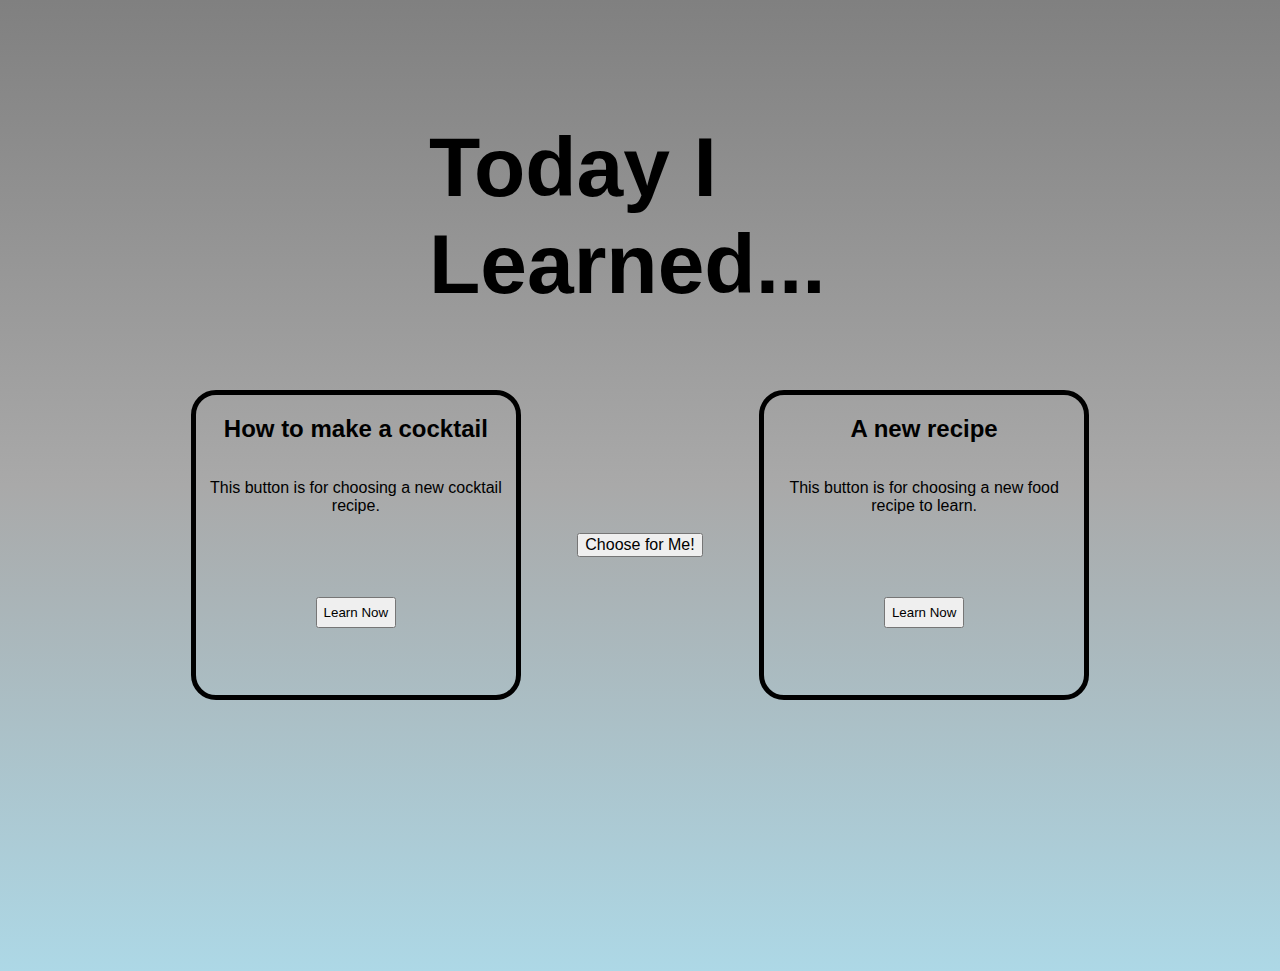
<file: index.html>
<!DOCTYPE html>
<html lang="en">

  <head>
    <meta charset="UTF-8" />
    <meta http-equiv="X-UA-Compatible" content="IE=edge" />
    <meta name="viewport" content="width=device-width, initial-scale=1.0" />
    <link rel="preconnect" href="https://fonts.googleapis.com" />
    <link rel="preconnect" href="https://fonts.gstatic.com" crossorigin />
    <link rel="stylesheet" href="assets/Style/style.css" />
    <title>Skills</title>
  </head>
  <body>
    <header class="page-top">
      <h1 id="page-title">Today I Learned...</h1>
      <nav id="home-nav">
        <div id="date and time section"></div>
      </nav>
    </header>

    <main id="container">
      <section id="cocktail-card">
        <div id="cocktail-img">
          <h2 id="cocktail-title">How to make a cocktail</h2>
        </div>
        <p>This button is for choosing a new cocktail recipe.</p>
        <button id="cocktail-btn" class="learnNow">Learn Now</button>
      </section>


      <section id="random">
        <button id="random-btn">Choose for Me!</button>
      </section>

      <section id="recipe-card">
        <div id="recipe-img">
          <h2 id="recipe-title">A new recipe</h2>
        </div>
        <p>This button is for choosing a new food recipe to learn.</p>
        <button id="recipe-btn" class="learnNow">Learn Now</button>
      </section>
    </main>

    <script src="assets/Javascript/script.js"></script>
  </body>
</html>
</file>
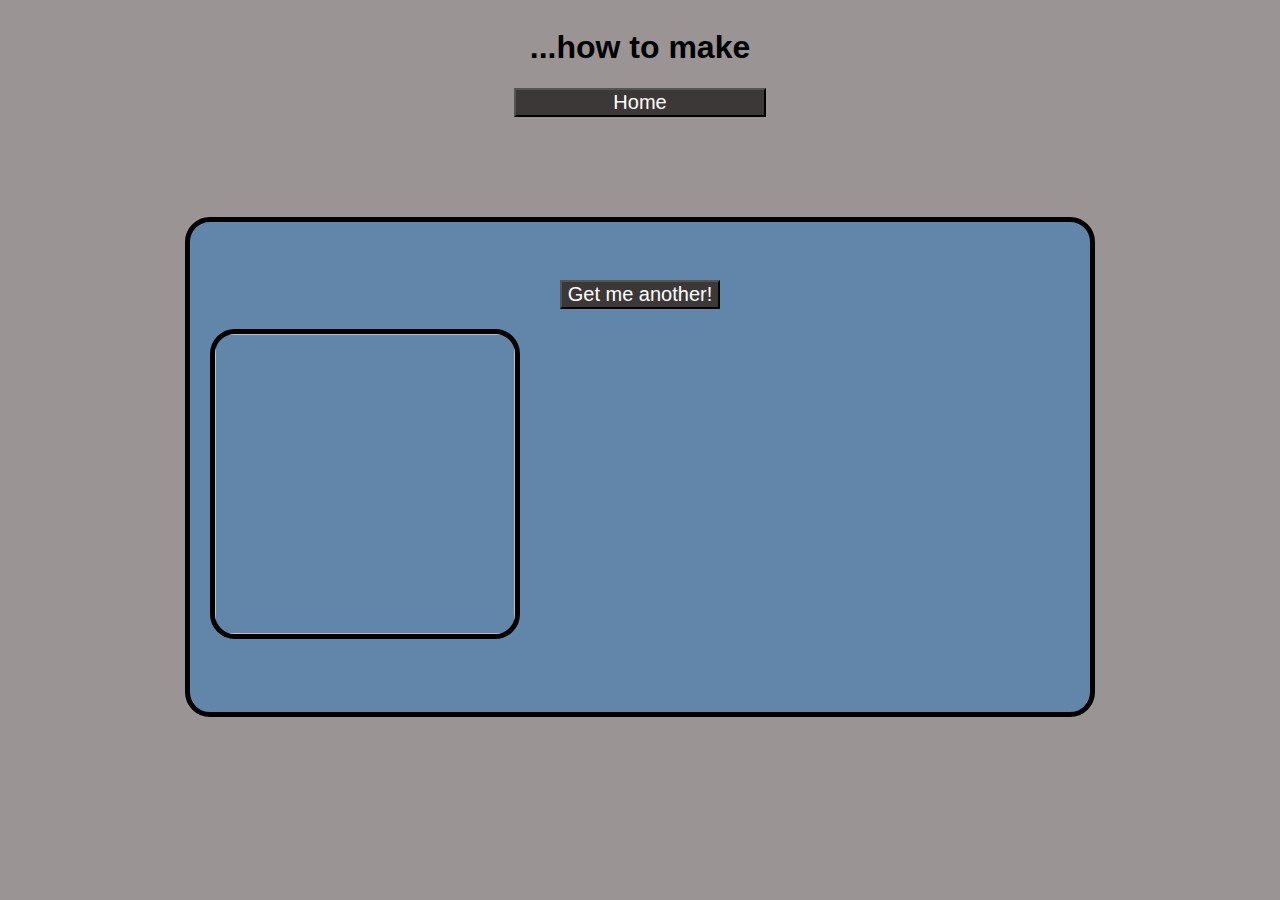
<file: cocktail-page/index-cocktail.html>
<!DOCTYPE html>
<html lang="en">

<head>
    <meta charset="UTF-8">
    <meta http-equiv="X-UA-Compatible" content="IE=edge">
    <meta name="viewport" content="width=device-width, initial-scale=1.0">
    <link rel="stylesheet" href="./style-cocktail.css">
    <title>Skills-Cocktail</title>
</head>

<body onload="getAPI(event)">
    <header class="page-top">
        <h1 id="page-title">...how to make</h1>
        <button id="home-button">Home</button>
    </header>

    <main id="container">

        <section id="cocktail-card">
            <div id=cocktail-center>
                <h2 id="cocktail-title"></h2>
                <button id="cocktail-btn">Get me another!</button>
            </div>
            <img id="cocktail-img">

            </div>
            <div id="cocktail-recipe">
                <div id="ingredients">

                </div>
                <div id="instructions">

                </div>

            </div>

        </section>




    </main>

    <script src="cocktail-script.js"></script>
</body>

</html>
</file>
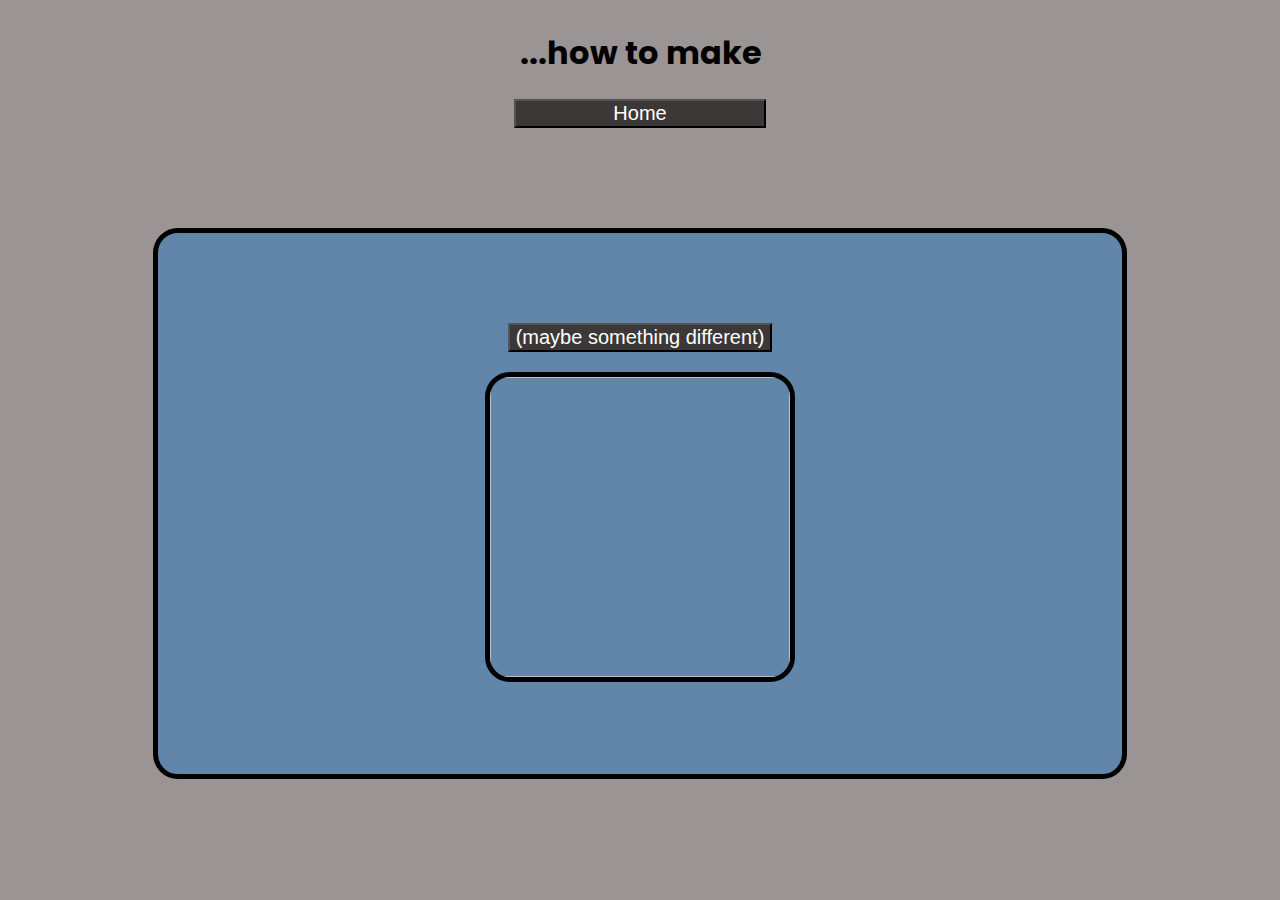
<file: recipe-page/index-food.html>
<!DOCTYPE html>
<html lang="en">
  <head>
    <meta charset="UTF-8" />
    <meta http-equiv="X-UA-Compatible" content="IE=edge" />
    <meta name="viewport" content="width=device-width, initial-scale=1.0" />
    <link rel="preconnect" href="https://fonts.googleapis.com" />
    <link rel="preconnect" href="https://fonts.gstatic.com" crossorigin />
    <link
      href="https://fonts.googleapis.com/css2?family=Poppins:ital,wght@0,300;0,400;1,300&display=swap"
      rel="stylesheet"
    />
    <link rel="stylesheet" href="./style-food.css" />
    <title>Skills-Food</title>
  </head>


  <body>

<body onload="getApi(event)">

    <header class="page-top">

      <h1 id="page-title">...how to make</h1>

      <button id="home-button">Home</button>
    </header>

    <main id="container">

      <section id="food-card">
        <div id="food-center">
          <h2 id="food-title"></h2>
          <button id="food-btn">(maybe something different)</button>
        </div>
        
        <div>
          <img id="food-img" />
        </div>
        
        <div id="food-recipe">
          <div id="ingredients"></div>
          
          <div id="instructions"></div>
          
        </div>
      </section>

    </main>

    <script src="./recipe-script.js"></script>
</body>

</html>
</file>
<file: assets/Style/style.css>
body{
    background-image: linear-gradient(grey, darkgrey, lightblue);
    min-height: 100vh;
  font-family: "Poppins", sans-serif;
}
button:hover {
    background-color: #800020;
    color: gray;
}
header {
    display: flex;
    justify-content: center;
    margin-top: 5%;
    font-size: 42px;
}
#page-title{
    text-align: left;
    margin-left: 33.3%;
    margin-right: 33.3%;
}
#container {
    display: flex;
    flex-direction: row;
    justify-content: space-evenly;
    margin: 0 10%;
}
#cocktail-card {
    border: 1px solid black;
    display: flex;
    flex-direction: column;
    justify-content: space-evenly;
    text-align: center;
    height: 300px;
    width: 300px;
    margin: 20px;
    border-radius: 25px;
    border: 5px solid black;
    padding: 0 1%;
}
#random-btn {
    font-size: 100%;
}
#recipe-card {
    border:1px solid black;
    display: flex;
    flex-direction: column;
    justify-content: space-evenly;
    text-align: center;
    height: 300px;
    width: 300px;
    margin: 20px;
    border-radius: 25px;
    border: 5px solid black;
    padding: 0 1%;
}
#random {
    display:flex;
    align-items: center;
    justify-content: center;
}

.learnNow{
    margin: auto;
    padding: 2%;
}
</file>
<file: cocktail-page/style-cocktail.css>
body {
    background-color: rgb(155, 148, 148);
  font-family: "Poppins", sans-serif;

}

header {
    display: flex;
    flex-direction: column;
    text-align: center;
}

#home-button {
    margin-left: 40%;
    margin-right: 40%;
    background-color: rgb(61, 56, 56);
    font-size: 20px;
    color: white;

}
#home-button:hover {
    background-color: #800020;
}

#container {
    display: flex;
    justify-content: space-evenly;
    margin: auto;
    padding: 100px;   
}

#cocktail-card {
    border: 5px solid black;
    width: 900px; 
    border-radius: 25px;
    background-color: rgb(97, 134, 170);
    padding-bottom: 5%;
}
#cocktail-title {
    font-size: 70px;
    
    
}
#cocktail-btn {
    background-color: rgb(61, 56, 56);
    color: white;
    font-size: 20px;

}
#cocktail-btn:hover {
    background-color: #800020;

}
#cocktail-center {
    text-align: center;
}

#cocktail-img {
    float:left;
    height: 300px;
    width: 300px;
    margin: 20px;
    border-radius: 25px;
    border: 5px solid black;

}
#line {
    color: black;
}
 #cocktail-recipe {
   margin-right: 20px;
   justify-content: space-evenly;

}  

#ingredients {
    padding: 30px;    
}

@media only screen and (max-width: 737px){
    #cocktail-img {
        float:left;
        height: 200px;
        width: 200px;
        margin: 20px;
        border-radius: 25px;
        border: 5px solid black;
    }  
    
}

@media only screen and (max-width: 713px){
    #instructions{
        margin-left: 20px;
        margin-bottom: 10px;     
    }

    
}

@media only screen and (max-width: 620px){
    #cocktail-img {
        float:none;
        height: 200px;
        width: 200px;
        margin: 7% 17% 0% 17%;
        border-radius: 25px;
        border: 5px solid black;
    }  
}
</file>
<file: recipe-page/style-food.css>
/** {
  border: 1px solid black;
}*/
title {
  display: none;
}
header {
  display: flex;
  flex-direction: column;
  text-align: center;
}
#home-button {
  margin-left: 40%;
  margin-right: 40%;

  flex-direction: row;
  background-color: rgb(61, 56, 56);
  font-size: 20px;
  color: white;
}
menu {
  display: flex;
  flex-direction: row;
  justify-content: flex-end;
}
menu ul li {
  align-items: center;
  display: inline-flex;
}
#container {
  display: flex;
  justify-content: space-evenly;
  margin: auto;
  padding: 100px;
}
/*#random {
  display: flex;
  align-items: center;
  justify-content: center;
}*/
body {
  background-color: rgb(155, 148, 148);
  font-family: "Poppins", sans-serif;
}
#food-btn:hover {
  background-color: red;
  font-size: 20px;
}
#food-btn {
  background-color: rgb(61, 56, 56);
  font-size: 20px;
  color: white;
}

#home-button:hover {
  background-color: red;
  font-size: 20px;
}

#food-img {
  border: 5px solid black;
  height: 300px;
  width: 300px;
  margin: 20px;
  border-radius: 25px;
  display: block;
  margin-left: auto;
  margin-right: auto;
}

#food-card {
  border: 5px solid black;
  width: 900px;
  border-radius: 25px;
  background-color: rgb(97, 134, 170);
  padding: 3%;
}

#food-center {
  text-align: center;
}
#line {
  color: black;
}

#food-title {
  font-size: 70px;
}
#ingredients {
  padding: 20px;
}
</file>
